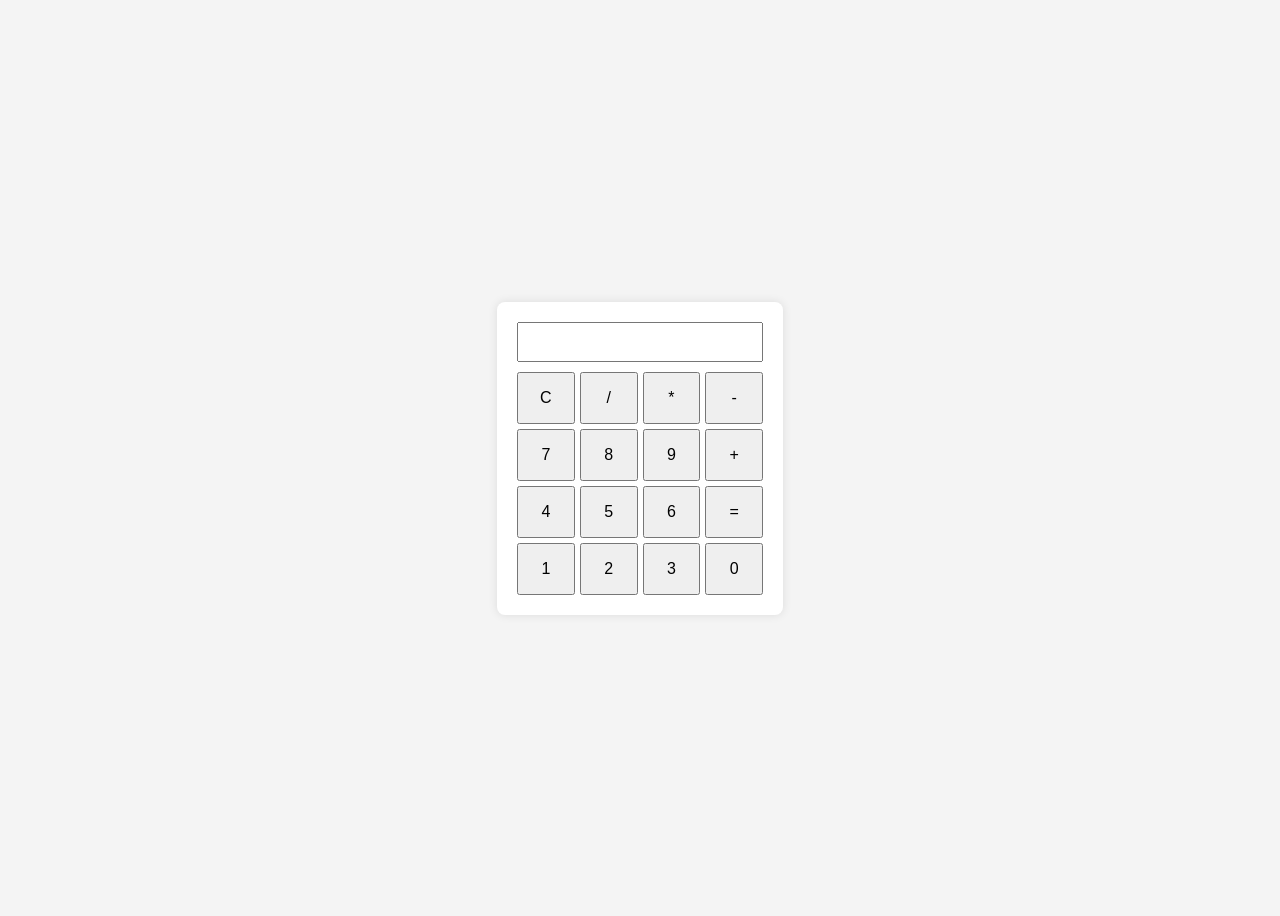
<file: calculadora/index.html>
<!DOCTYPE html>
<html lang="pt-BR">
<head>
  <meta charset="UTF-8">
  <title>Calculadora Simples</title>
  <style>
    body { font-family: Arial, sans-serif; display: flex; justify-content: center; align-items: center; height: 100vh; background: #f4f4f4; }
    .calculadora { background: #fff; padding: 20px; border-radius: 8px; box-shadow: 0px 0px 10px rgba(0,0,0,0.1); }
    #visor { width: 100%; height: 40px; font-size: 18px; text-align: right; margin-bottom: 10px; padding: 5px; box-sizing: border-box; }
    .botoes { display: grid; grid-template-columns: repeat(4, 1fr); gap: 5px; }
    button { padding: 15px; font-size: 16px; cursor: pointer; }
  </style>
</head>
<body>

<div class="calculadora">
  <input type="text" id="visor" readonly>
  <div class="botoes">
    <button onclick="limpar()">C</button>
    <button onclick="adicionar('/')">/</button>
    <button onclick="adicionar('*')">*</button>
    <button onclick="adicionar('-')">-</button>
    
    <button onclick="adicionar('7')">7</button>
    <button onclick="adicionar('8')">8</button>
    <button onclick="adicionar('9')">9</button>
    <button onclick="adicionar('+')">+</button>
    
    <button onclick="adicionar('4')">4</button>
    <button onclick="adicionar('5')">5</button>
    <button onclick="adicionar('6')">6</button>
    <button onclick="calcular()">=</button>
    
    <button onclick="adicionar('1')">1</button>
    <button onclick="adicionar('2')">2</button>
    <button onclick="adicionar('3')">3</button>
    <button onclick="adicionar('0')">0</button>
  </div>
</div>

<script>
  function adicionar(valor) {
    document.getElementById('visor').value += valor;
  }

  function limpar() {
    document.getElementById('visor').value = '';
  }

  function calcular() {
    let resultado = eval(document.getElementById('visor').value);
    document.getElementById('visor').value = resultado;
  }
</script>

</body>
</html>
</file>
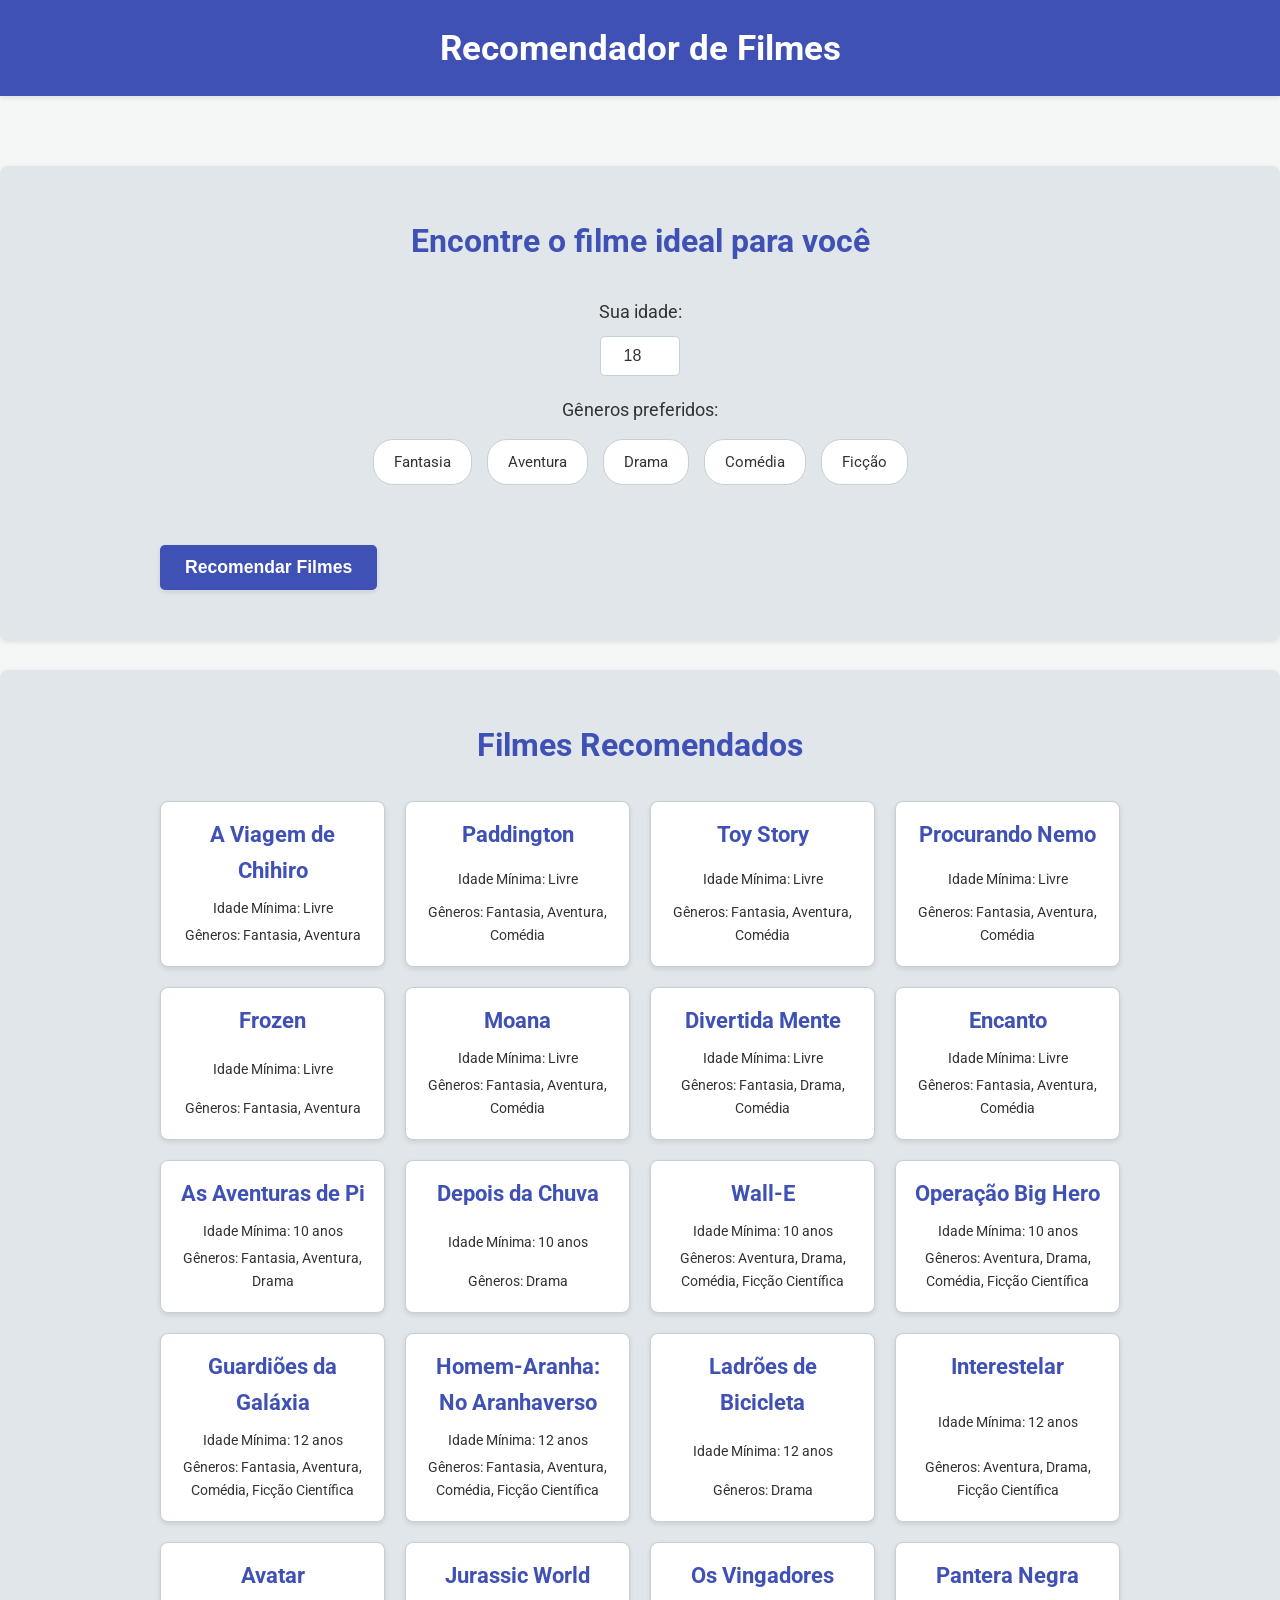
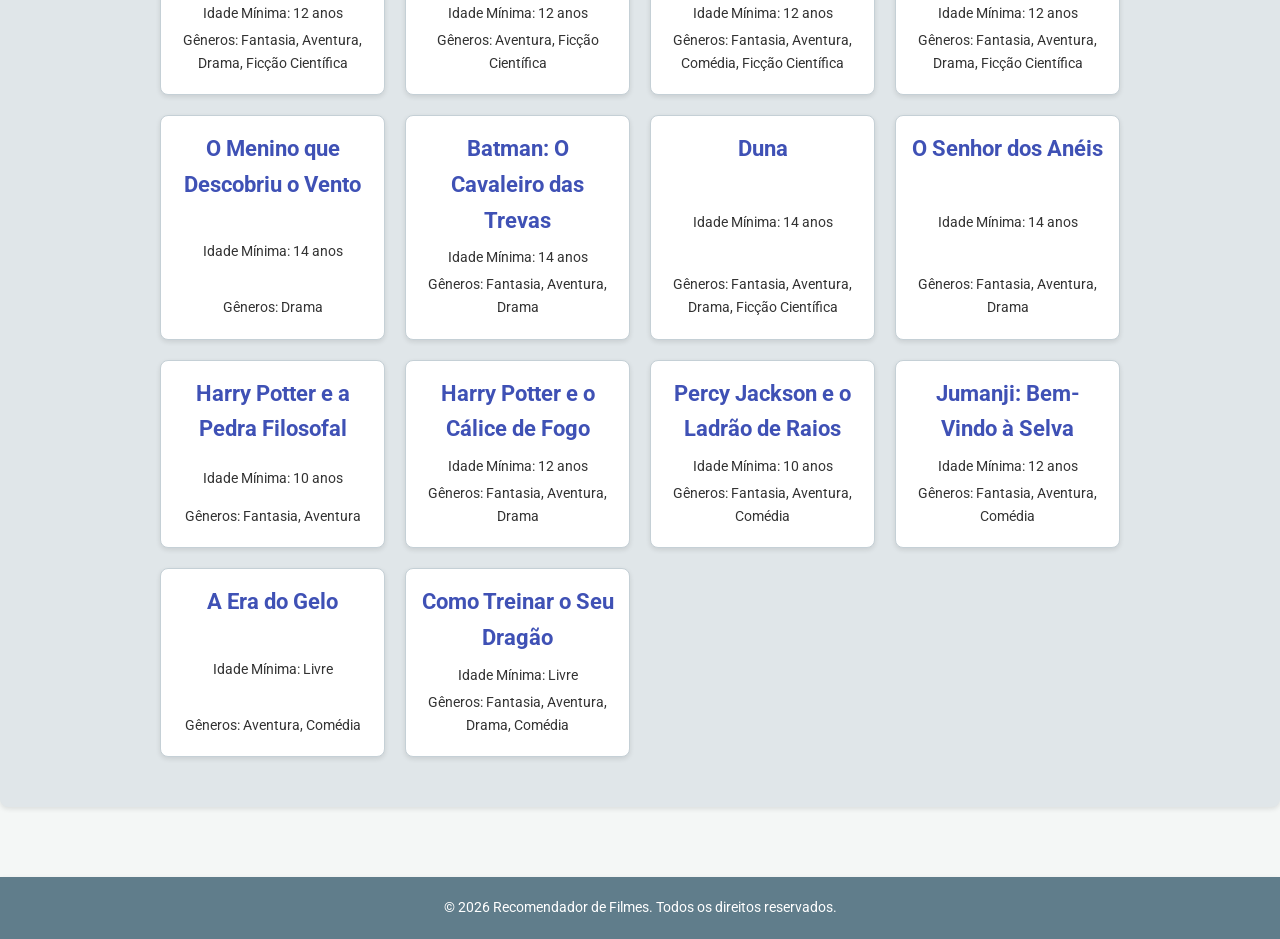
<file: p5js/index.html>
<!DOCTYPE html>
<html lang="pt-BR">
<head>
    <meta charset="UTF-8">
    <meta name="viewport" content="width=device-width, initial-scale=1.0">
    <title>Recomendador de Filmes</title>
    <link rel="stylesheet" href="style.css">
    <link href="https://fonts.googleapis.com/css2?family=Roboto:wght@300;400;700&display=swap" rel="stylesheet">
</head>
<body>
    <header class="header">
        <div class="container">
            <h1 class="logo">Recomendador de Filmes</h1>
        </div>
    </header>

    <main class="main-content">
        <section id="recommendation-input" class="input-section">
            <div class="container">
                <h2 class="section-title">Encontre o filme ideal para você</h2>
                <div class="form-group">
                    <label for="idade">Sua idade:</label>
                    <input type="number" id="idade" min="0" value="18">
                </div>
                <div class="form-group">
                    <label>Gêneros preferidos:</label>
                    <div class="genre-checkboxes">
                        <input type="checkbox" id="fantasia" value="fantasia"><label for="fantasia">Fantasia</label>
                        <input type="checkbox" id="aventura" value="aventura"><label for="aventura">Aventura</label>
                        <input type="checkbox" id="drama" value="drama"><label for="drama">Drama</label>
                        <input type="checkbox" id="comedia" value="comedia"><label for="comedia">Comédia</label>
                        <input type="checkbox" id="ficcao" value="ficcao"><label for="ficcao">Ficção</label>
                    </div>
                </div>
                <button id="recomendarBtn" class="btn-primary">Recomendar Filmes</button>
            </div>
        </section>

        <section id="recommendation-output" class="output-section">
            <div class="container">
                <h2 class="section-title">Filmes Recomendados</h2>
                <div id="filmesRecomendados" class="movie-grid">
                    <!-- Filmes recomendados serão inseridos aqui pelo JavaScript -->
                </div>
            </div>
        </section>
    </main>

    <footer class="footer">
        <div class="container">
            <p>&copy; 2026 Recomendador de Filmes. Todos os direitos reservados.</p>
        </div>
    </footer>

    <script src="script.js"></script>
</body>
</html>
</file>
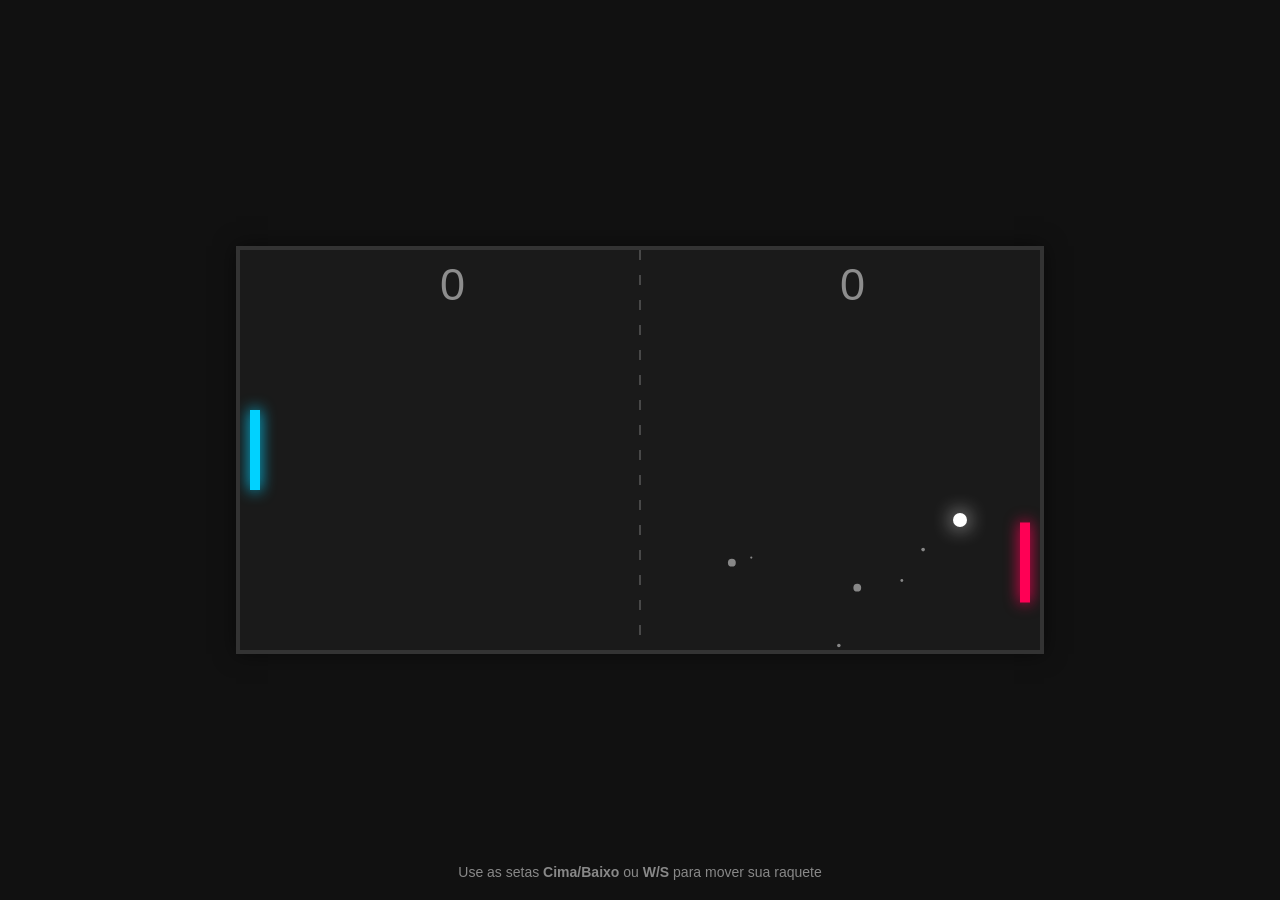
<file: talk/index.html>
<!DOCTYPE html>
<html lang="pt-br">
<head>
<meta charset="UTF-8" />
<meta name="viewport" content="width=device-width, initial-scale=1.0" />
<title>Ping Pong Avançado</title>
<style>
  body {
    background-color: #111;
    margin: 0;
    height: 100vh;
    display: flex;
    justify-content: center;
    align-items: center;
    overflow: hidden;
    font-family: Arial, sans-serif;
  }

  canvas {
    border: 4px solid #333;
    box-shadow: 0 0 20px rgba(0, 0, 0, 0.5);
    background-color: #1a1a1a;
  }

  .instructions {
    position: absolute;
    bottom: 20px;
    color: #888;
    font-size: 14px;
    text-align: center;
  }
</style>
</head>
<body>

<canvas id="gameCanvas" width="800" height="400"></canvas>

<div class="instructions">
  Use as setas <b>Cima/Baixo</b> ou <b>W/S</b> para mover sua raquete
</div>

<!-- O erro estava aqui: o src estava vazio. Agora aponta para script.js -->
<script src="script.js"></script>
</body>
</html>
</file>
<file: p5js/style.css>
/* Variáveis CSS para cores tranquilas e profissionais */
:root {
    --bg-color-light: #f4f7f6; /* Fundo claro */
    --bg-color-medium: #e0e6e9; /* Fundo médio */
    --primary-color: #3f51b5; /* Azul principal */
    --secondary-color: #607d8b; /* Azul acinzentado */
    --text-color-dark: #333333;
    --text-color-light: #ffffff;
    --border-color: #c5d0d6;
    --card-bg: #ffffff; /* Fundo branco para cards */
    --shadow-effect: 0 2px 5px rgba(0, 0, 0, 0.1);
}

/* Reset básico */
* {
    margin: 0;
    padding: 0;
    box-sizing: border-box;
}

body {
    font-family: 'Roboto', sans-serif;
    background-color: var(--bg-color-light);
    color: var(--text-color-dark);
    line-height: 1.6;
    overflow-x: hidden;
    display: flex;
    flex-direction: column;
    min-height: 100vh;
}

.container {
    max-width: 1000px;
    margin: 0 auto;
    padding: 0 20px;
}

/* Header */
.header {
    background-color: var(--primary-color);
    padding: 20px 0;
    box-shadow: var(--shadow-effect);
    text-align: center;
}

.logo {
    font-size: 2.2em;
    font-weight: 700;
    color: var(--text-color-light);
}

/* Main Content */
.main-content {
    flex: 1;
    padding: 40px 0;
}

.input-section, .output-section {
    padding: 50px 0;
    background-color: var(--bg-color-medium);
    margin-bottom: 30px;
    border-radius: 8px;
    box-shadow: var(--shadow-effect);
}

.input-section {
    margin-top: 30px;
}

/* Seções Gerais */
.section-title {
    font-size: 2em;
    color: var(--primary-color);
    text-align: center;
    margin-bottom: 30px;
}

/* Formulário e Controles */
.form-group {
    margin-bottom: 20px;
    text-align: center;
}

.form-group label {
    display: block;
    font-size: 1.1em;
    color: var(--text-color-dark);
    margin-bottom: 10px;
}

.form-group input[type="number"] {
    background-color: var(--card-bg);
    border: 1px solid var(--border-color);
    color: var(--text-color-dark);
    padding: 10px 15px;
    border-radius: 5px;
    font-size: 1em;
    width: 80px;
    text-align: center;
    transition: border-color 0.3s ease, box-shadow 0.3s ease;
}

.form-group input[type="number"]:focus {
    outline: none;
    border-color: var(--primary-color);
    box-shadow: 0 0 0 3px rgba(63, 81, 181, 0.3);
}

.genre-checkboxes {
    display: flex;
    flex-wrap: wrap;
    justify-content: center;
    gap: 15px;
    margin-top: 15px;
}

.genre-checkboxes input[type="checkbox"] {
    display: none;
}

.genre-checkboxes label {
    background-color: var(--card-bg);
    border: 1px solid var(--border-color);
    color: var(--text-color-dark);
    padding: 10px 20px;
    border-radius: 20px;
    cursor: pointer;
    transition: background-color 0.3s ease, color 0.3s ease, box-shadow 0.3s ease;
    font-size: 0.95em;
    font-weight: normal;
}

.genre-checkboxes input[type="checkbox"]:checked + label {
    background-color: var(--primary-color);
    color: var(--text-color-light);
    box-shadow: var(--shadow-effect);
    border-color: var(--primary-color);
}

.btn-primary {
    background-color: var(--primary-color);
    color: var(--text-color-light);
    padding: 12px 25px;
    border: none;
    border-radius: 5px;
    font-size: 1.1em;
    font-weight: bold;
    cursor: pointer;
    transition: background-color 0.3s ease, transform 0.2s ease;
    box-shadow: var(--shadow-effect);
    margin-top: 30px;
}

.btn-primary:hover {
    background-color: var(--secondary-color);
    transform: translateY(-2px);
}

/* Grid de Filmes */
.movie-grid {
    display: grid;
    grid-template-columns: repeat(auto-fit, minmax(200px, 1fr));
    gap: 20px;
    margin-top: 30px;
}

.movie-card {
    background-color: var(--card-bg);
    border: 1px solid var(--border-color);
    border-radius: 8px;
    padding: 15px;
    text-align: center;
    box-shadow: var(--shadow-effect);
    transition: transform 0.3s ease, box-shadow 0.3s ease;
    display: flex;
    flex-direction: column;
    justify-content: space-between;
}

.movie-card:hover {
    transform: translateY(-3px);
    box-shadow: 0 4px 10px rgba(0, 0, 0, 0.15);
}

.movie-card h3 {
    color: var(--primary-color);
    font-size: 1.4em;
    margin-bottom: 8px;
}

.movie-card p {
    color: var(--text-color-dark);
    font-size: 0.9em;
    margin-bottom: 4px;
}

.no-results {
    color: var(--text-color-dark);
    font-size: 1.1em;
    text-align: center;
    padding: 20px;
}

/* Footer */
.footer {
    background-color: var(--secondary-color);
    color: var(--text-color-light);
    text-align: center;
    padding: 20px 0;
    box-shadow: var(--shadow-effect);
    margin-top: auto;
}

.footer p {
    font-size: 0.85em;
}
</file>
